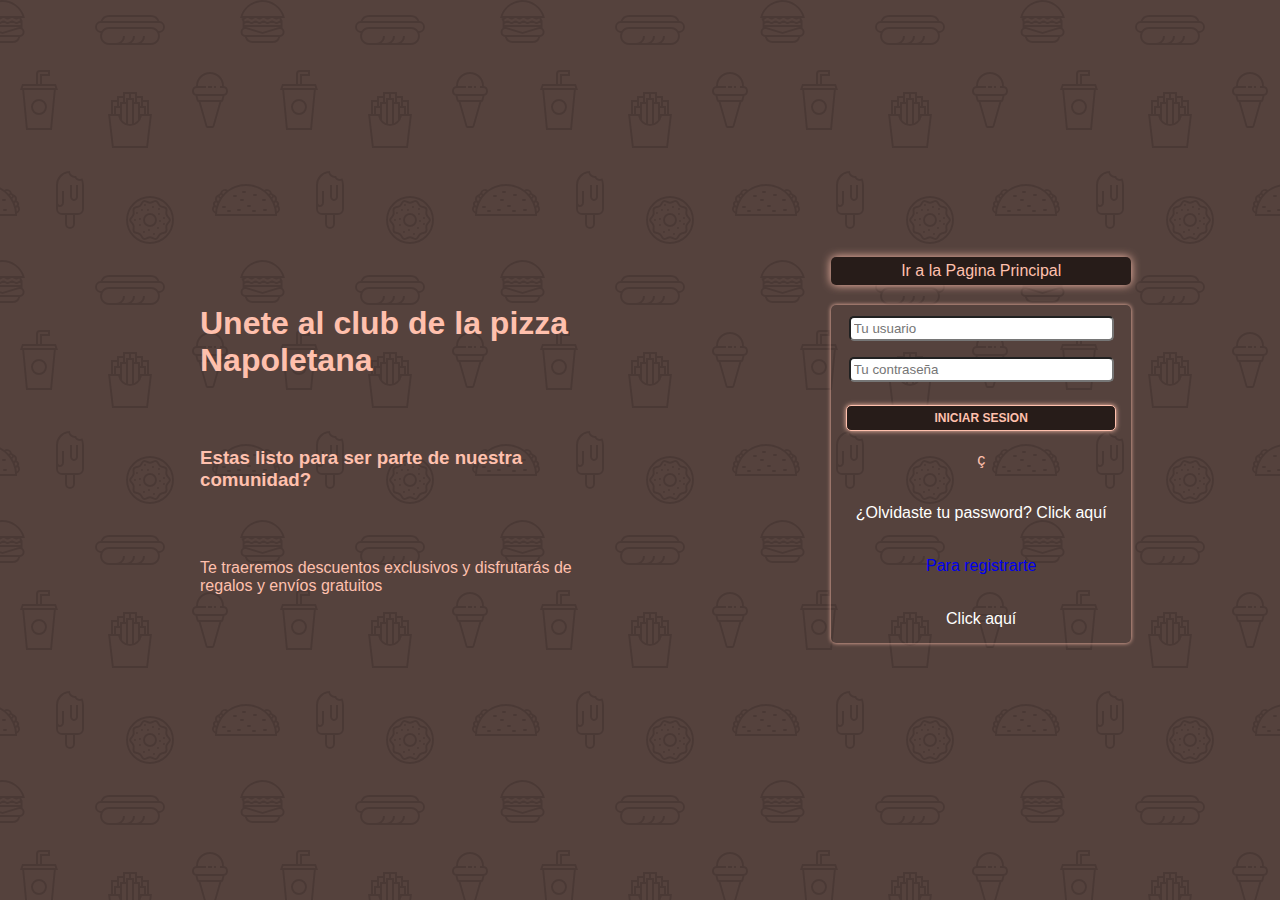
<file: iniciosesion.html>
<html lang="en"><head>
    <meta charset="UTF-8">
    <meta name="viewport" content="width=device-width, initial-scale=1.0">
    <link rel="stylesheet" href="iniciosesionstyles.css">
    <title>Login</title>
</head>
<body>
    <main>
        <div class="container">
            <div class="principaltexto">
                <h1>Unete al club de la pizza Napoletana</h1><br>
                <h3>Estas listo para ser parte de nuestra comunidad?</h3><br> <p>Te traeremos descuentos exclusivos y disfrutarás de regalos y envíos gratuitos</p>
            
            </div>
            <div class="calltoaction">
                <a href="./index.html" class="btn-offer" target="_blank"> 
                    <span>Ir a la Pagina Principal</span> 
                </a>

                <div class="formulario">
                    <form action="/submit">

                    <label for="Usuario"></label>
                    <input type="text" id="Usuario" placeholder="Tu usuario">

                    <label for="Contraseña"></label>
                    <input type="text" name="" id="Contraseña" placeholder="Tu contraseña">

                    </form>
                    <a href="./index.html" class="btn">
                        INICIAR SESION
                    </a>
                  ç
                    <p class="term">¿Olvidaste tu password? <span>Click aquí</span></p>
                   
                    <a href="./registro.html">Para registrarte</a><span class="term">Click aquí</span>
             </div>

             

            </div>

        </div>
    </main>
</file>
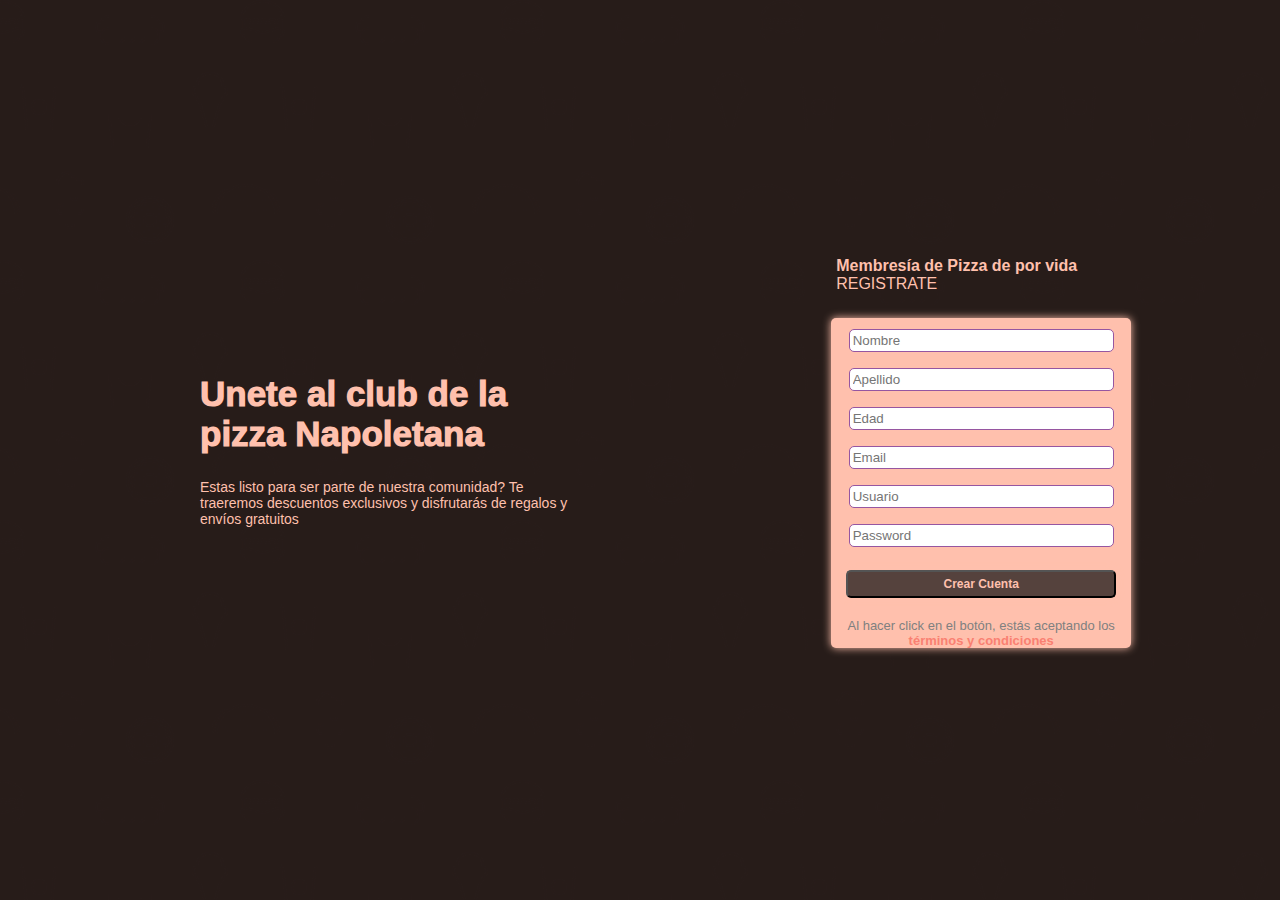
<file: registro.html>
<!DOCTYPE html>
<html lang="en">
<head>
    <meta charset="UTF-8">
    <meta name="viewport" content="width=device-width, initial-scale=1.0">
    <link rel="stylesheet" href="registrostyles.css">
    <title>Login</title>
</head>
<body>
    <main>
        <div class="container">
            <div class="principaltexto">
                <h1>Unete al club de la pizza Napoletana</h1>
                <h3>Estas listo para ser parte de nuestra comunidad? Te traeremos descuentos exclusivos y disfrutarás de regalos y envíos gratuitos</h3>
            
            </div>
            <div class="calltoaction">
                <a href="./" class="btn-offer" target="_blank"> 
                    <span>Membresía de Pizza de por vida</span><P>REGISTRATE</P>
                </a>

                <div class="formulario">
                    <form action="/submit">

                    <label for="Nombre"></label>
                    <input type="text" id="Nombre" placeholder="Nombre">

                    <label for="Apellido"></label>
                    <input type="text" name="" id="Apellido" placeholder="Apellido">

                    <label for="Edad"></label>
                    <input type="text" id="Edad" placeholder="Edad">

                    <label for="email"></label>
                    <input type="email" name="" id="email" placeholder="Email">

                    <label for="Usuario"></label>
                    <input type="text" id="Usuario" placeholder="Usuario">

                    <label for="Password"></label>
                    <input type="password" name="" id="password" placeholder="Password">


                    </form>
                    <button class="btn">
                        Crear Cuenta
                     </button>
                    <P class="term">Al hacer click en el botón, estás aceptando los <SPAN>términos y condiciones</SPAN></P>  
             </div>

             

            </div>

        </div>
    </main>
    
</body>
</html>
</file>
<file: iniciosesionstyles.css>
* {
    margin: 0;
    padding: 0; 
    box-sizing: border-box;
    font-family: "Poppins", sans-serif;
    text-decoration: none;
    list-style-type: none;
   }

:root {
 
    --background: #55423d;
   
    --secondary: #ffc0ad;
    --terciary: #9656a1;
    --btn-bg: #ffc0ad;
    --btn-txt: #271c19;
   
    --nav-bg: #fffffe;
     
  
  }

.container {
    background-image: url("data:image/svg+xml,%3Csvg xmlns='http://www.w3.org/2000/svg' width='260' height='260' viewBox='0 0 260 260'%3E%3Cg fill-rule='evenodd'%3E%3Cg fill='%23271c19' fill-opacity='0.23'%3E%3Cpath d='M24.37 16c.2.65.39 1.32.54 2H21.17l1.17 2.34.45.9-.24.11V28a5 5 0 0 1-2.23 8.94l-.02.06a8 8 0 0 1-7.75 6h-20a8 8 0 0 1-7.74-6l-.02-.06A5 5 0 0 1-17.45 28v-6.76l-.79-1.58-.44-.9.9-.44.63-.32H-20a23.01 23.01 0 0 1 44.37-2zm-36.82 2a1 1 0 0 0-.44.1l-3.1 1.56.89 1.79 1.31-.66a3 3 0 0 1 2.69 0l2.2 1.1a1 1 0 0 0 .9 0l2.21-1.1a3 3 0 0 1 2.69 0l2.2 1.1a1 1 0 0 0 .9 0l2.21-1.1a3 3 0 0 1 2.69 0l2.2 1.1a1 1 0 0 0 .86.02l2.88-1.27a3 3 0 0 1 2.43 0l2.88 1.27a1 1 0 0 0 .85-.02l3.1-1.55-.89-1.79-1.42.71a3 3 0 0 1-2.56.06l-2.77-1.23a1 1 0 0 0-.4-.09h-.01a1 1 0 0 0-.4.09l-2.78 1.23a3 3 0 0 1-2.56-.06l-2.3-1.15a1 1 0 0 0-.45-.11h-.01a1 1 0 0 0-.44.1L.9 19.22a3 3 0 0 1-2.69 0l-2.2-1.1a1 1 0 0 0-.45-.11h-.01a1 1 0 0 0-.44.1l-2.21 1.11a3 3 0 0 1-2.69 0l-2.2-1.1a1 1 0 0 0-.45-.11h-.01zm0-2h-4.9a21.01 21.01 0 0 1 39.61 0h-2.09l-.06-.13-.26.13h-32.31zm30.35 7.68l1.36-.68h1.3v2h-36v-1.15l.34-.17 1.36-.68h2.59l1.36.68a3 3 0 0 0 2.69 0l1.36-.68h2.59l1.36.68a3 3 0 0 0 2.69 0L2.26 23h2.59l1.36.68a3 3 0 0 0 2.56.06l1.67-.74h3.23l1.67.74a3 3 0 0 0 2.56-.06zM-13.82 27l16.37 4.91L18.93 27h-32.75zm-.63 2h.34l16.66 5 16.67-5h.33a3 3 0 1 1 0 6h-34a3 3 0 1 1 0-6zm1.35 8a6 6 0 0 0 5.65 4h20a6 6 0 0 0 5.66-4H-13.1z'/%3E%3Cpath id='path6_fill-copy' d='M284.37 16c.2.65.39 1.32.54 2H281.17l1.17 2.34.45.9-.24.11V28a5 5 0 0 1-2.23 8.94l-.02.06a8 8 0 0 1-7.75 6h-20a8 8 0 0 1-7.74-6l-.02-.06a5 5 0 0 1-2.24-8.94v-6.76l-.79-1.58-.44-.9.9-.44.63-.32H240a23.01 23.01 0 0 1 44.37-2zm-36.82 2a1 1 0 0 0-.44.1l-3.1 1.56.89 1.79 1.31-.66a3 3 0 0 1 2.69 0l2.2 1.1a1 1 0 0 0 .9 0l2.21-1.1a3 3 0 0 1 2.69 0l2.2 1.1a1 1 0 0 0 .9 0l2.21-1.1a3 3 0 0 1 2.69 0l2.2 1.1a1 1 0 0 0 .86.02l2.88-1.27a3 3 0 0 1 2.43 0l2.88 1.27a1 1 0 0 0 .85-.02l3.1-1.55-.89-1.79-1.42.71a3 3 0 0 1-2.56.06l-2.77-1.23a1 1 0 0 0-.4-.09h-.01a1 1 0 0 0-.4.09l-2.78 1.23a3 3 0 0 1-2.56-.06l-2.3-1.15a1 1 0 0 0-.45-.11h-.01a1 1 0 0 0-.44.1l-2.21 1.11a3 3 0 0 1-2.69 0l-2.2-1.1a1 1 0 0 0-.45-.11h-.01a1 1 0 0 0-.44.1l-2.21 1.11a3 3 0 0 1-2.69 0l-2.2-1.1a1 1 0 0 0-.45-.11h-.01zm0-2h-4.9a21.01 21.01 0 0 1 39.61 0h-2.09l-.06-.13-.26.13h-32.31zm30.35 7.68l1.36-.68h1.3v2h-36v-1.15l.34-.17 1.36-.68h2.59l1.36.68a3 3 0 0 0 2.69 0l1.36-.68h2.59l1.36.68a3 3 0 0 0 2.69 0l1.36-.68h2.59l1.36.68a3 3 0 0 0 2.56.06l1.67-.74h3.23l1.67.74a3 3 0 0 0 2.56-.06zM246.18 27l16.37 4.91L278.93 27h-32.75zm-.63 2h.34l16.66 5 16.67-5h.33a3 3 0 1 1 0 6h-34a3 3 0 1 1 0-6zm1.35 8a6 6 0 0 0 5.65 4h20a6 6 0 0 0 5.66-4H246.9z'/%3E%3Cpath d='M159.5 21.02A9 9 0 0 0 151 15h-42a9 9 0 0 0-8.5 6.02 6 6 0 0 0 .02 11.96A8.99 8.99 0 0 0 109 45h42a9 9 0 0 0 8.48-12.02 6 6 0 0 0 .02-11.96zM151 17h-42a7 7 0 0 0-6.33 4h54.66a7 7 0 0 0-6.33-4zm-9.34 26a8.98 8.98 0 0 0 3.34-7h-2a7 7 0 0 1-7 7h-4.34a8.98 8.98 0 0 0 3.34-7h-2a7 7 0 0 1-7 7h-4.34a8.98 8.98 0 0 0 3.34-7h-2a7 7 0 0 1-7 7h-7a7 7 0 1 1 0-14h42a7 7 0 1 1 0 14h-9.34zM109 27a9 9 0 0 0-7.48 4H101a4 4 0 1 1 0-8h58a4 4 0 0 1 0 8h-.52a9 9 0 0 0-7.48-4h-42z'/%3E%3Cpath d='M39 115a8 8 0 1 0 0-16 8 8 0 0 0 0 16zm6-8a6 6 0 1 1-12 0 6 6 0 0 1 12 0zm-3-29v-2h8v-6H40a4 4 0 0 0-4 4v10H22l-1.33 4-.67 2h2.19L26 130h26l3.81-40H58l-.67-2L56 84H42v-6zm-4-4v10h2V74h8v-2h-8a2 2 0 0 0-2 2zm2 12h14.56l.67 2H22.77l.67-2H40zm13.8 4H24.2l3.62 38h22.36l3.62-38z'/%3E%3Cpath d='M129 92h-6v4h-6v4h-6v14h-3l.24 2 3.76 32h36l3.76-32 .24-2h-3v-14h-6v-4h-6v-4h-8zm18 22v-12h-4v4h3v8h1zm-3 0v-6h-4v6h4zm-6 6v-16h-4v19.17c1.6-.7 2.97-1.8 4-3.17zm-6 3.8V100h-4v23.8a10.04 10.04 0 0 0 4 0zm-6-.63V104h-4v16a10.04 10.04 0 0 0 4 3.17zm-6-9.17v-6h-4v6h4zm-6 0v-8h3v-4h-4v12h1zm27-12v-4h-4v4h3v4h1v-4zm-6 0v-8h-4v4h3v4h1zm-6-4v-4h-4v8h1v-4h3zm-6 4v-4h-4v8h1v-4h3zm7 24a12 12 0 0 0 11.83-10h7.92l-3.53 30h-32.44l-3.53-30h7.92A12 12 0 0 0 130 126z'/%3E%3Cpath d='M212 86v2h-4v-2h4zm4 0h-2v2h2v-2zm-20 0v.1a5 5 0 0 0-.56 9.65l.06.25 1.12 4.48a2 2 0 0 0 1.94 1.52h.01l7.02 24.55a2 2 0 0 0 1.92 1.45h4.98a2 2 0 0 0 1.92-1.45l7.02-24.55a2 2 0 0 0 1.95-1.52L224.5 96l.06-.25a5 5 0 0 0-.56-9.65V86a14 14 0 0 0-28 0zm4 0h6v2h-9a3 3 0 1 0 0 6H223a3 3 0 1 0 0-6H220v-2h2a12 12 0 1 0-24 0h2zm-1.44 14l-1-4h24.88l-1 4h-22.88zm8.95 26l-6.86-24h18.7l-6.86 24h-4.98zM150 242a22 22 0 1 0 0-44 22 22 0 0 0 0 44zm24-22a24 24 0 1 1-48 0 24 24 0 0 1 48 0zm-28.38 17.73l2.04-.87a6 6 0 0 1 4.68 0l2.04.87a2 2 0 0 0 2.5-.82l1.14-1.9a6 6 0 0 1 3.79-2.75l2.15-.5a2 2 0 0 0 1.54-2.12l-.19-2.2a6 6 0 0 1 1.45-4.46l1.45-1.67a2 2 0 0 0 0-2.62l-1.45-1.67a6 6 0 0 1-1.45-4.46l.2-2.2a2 2 0 0 0-1.55-2.13l-2.15-.5a6 6 0 0 1-3.8-2.75l-1.13-1.9a2 2 0 0 0-2.5-.8l-2.04.86a6 6 0 0 1-4.68 0l-2.04-.87a2 2 0 0 0-2.5.82l-1.14 1.9a6 6 0 0 1-3.79 2.75l-2.15.5a2 2 0 0 0-1.54 2.12l.19 2.2a6 6 0 0 1-1.45 4.46l-1.45 1.67a2 2 0 0 0 0 2.62l1.45 1.67a6 6 0 0 1 1.45 4.46l-.2 2.2a2 2 0 0 0 1.55 2.13l2.15.5a6 6 0 0 1 3.8 2.75l1.13 1.9a2 2 0 0 0 2.5.8zm2.82.97a4 4 0 0 1 3.12 0l2.04.87a4 4 0 0 0 4.99-1.62l1.14-1.9a4 4 0 0 1 2.53-1.84l2.15-.5a4 4 0 0 0 3.09-4.24l-.2-2.2a4 4 0 0 1 .97-2.98l1.45-1.67a4 4 0 0 0 0-5.24l-1.45-1.67a4 4 0 0 1-.97-2.97l.2-2.2a4 4 0 0 0-3.09-4.25l-2.15-.5a4 4 0 0 1-2.53-1.84l-1.14-1.9a4 4 0 0 0-5-1.62l-2.03.87a4 4 0 0 1-3.12 0l-2.04-.87a4 4 0 0 0-4.99 1.62l-1.14 1.9a4 4 0 0 1-2.53 1.84l-2.15.5a4 4 0 0 0-3.09 4.24l.2 2.2a4 4 0 0 1-.97 2.98l-1.45 1.67a4 4 0 0 0 0 5.24l1.45 1.67a4 4 0 0 1 .97 2.97l-.2 2.2a4 4 0 0 0 3.09 4.25l2.15.5a4 4 0 0 1 2.53 1.84l1.14 1.9a4 4 0 0 0 5 1.62l2.03-.87zM152 207a1 1 0 1 1 2 0 1 1 0 0 1-2 0zm6 2a1 1 0 1 1 2 0 1 1 0 0 1-2 0zm-11 1a1 1 0 1 1 2 0 1 1 0 0 1-2 0zm-6 0a1 1 0 1 1 2 0 1 1 0 0 1-2 0zm3-5a1 1 0 1 1 2 0 1 1 0 0 1-2 0zm-8 8a1 1 0 1 1 2 0 1 1 0 0 1-2 0zm3 6a1 1 0 1 1 2 0 1 1 0 0 1-2 0zm0 6a1 1 0 1 1 2 0 1 1 0 0 1-2 0zm4 7a1 1 0 1 1 2 0 1 1 0 0 1-2 0zm5-2a1 1 0 1 1 2 0 1 1 0 0 1-2 0zm5 4a1 1 0 1 1 2 0 1 1 0 0 1-2 0zm4-6a1 1 0 1 1 2 0 1 1 0 0 1-2 0zm6-4a1 1 0 1 1 2 0 1 1 0 0 1-2 0zm-4-3a1 1 0 1 1 2 0 1 1 0 0 1-2 0zm4-3a1 1 0 1 1 2 0 1 1 0 0 1-2 0zm-5-4a1 1 0 1 1 2 0 1 1 0 0 1-2 0zm-24 6a1 1 0 1 1 2 0 1 1 0 0 1-2 0zm16 5a5 5 0 1 0 0-10 5 5 0 0 0 0 10zm7-5a7 7 0 1 1-14 0 7 7 0 0 1 14 0zm86-29a1 1 0 0 0 0 2h2a1 1 0 0 0 0-2h-2zm19 9a1 1 0 0 1 1-1h2a1 1 0 0 1 0 2h-2a1 1 0 0 1-1-1zm-14 5a1 1 0 0 0 0 2h2a1 1 0 0 0 0-2h-2zm-25 1a1 1 0 0 0 0 2h2a1 1 0 0 0 0-2h-2zm5 4a1 1 0 0 0 0 2h2a1 1 0 0 0 0-2h-2zm9 0a1 1 0 0 1 1-1h2a1 1 0 0 1 0 2h-2a1 1 0 0 1-1-1zm15 1a1 1 0 0 1 1-1h2a1 1 0 0 1 0 2h-2a1 1 0 0 1-1-1zm12-2a1 1 0 0 0 0 2h2a1 1 0 0 0 0-2h-2zm-11-14a1 1 0 0 1 1-1h2a1 1 0 0 1 0 2h-2a1 1 0 0 1-1-1zm-19 0a1 1 0 0 0 0 2h2a1 1 0 0 0 0-2h-2zm6 5a1 1 0 0 1 1-1h2a1 1 0 0 1 0 2h-2a1 1 0 0 1-1-1zm-25 15c0-.47.01-.94.03-1.4a5 5 0 0 1-1.7-8 3.99 3.99 0 0 1 1.88-5.18 5 5 0 0 1 3.4-6.22 3 3 0 0 1 1.46-1.05 5 5 0 0 1 7.76-3.27A30.86 30.86 0 0 1 246 184c6.79 0 13.06 2.18 18.17 5.88a5 5 0 0 1 7.76 3.27 3 3 0 0 1 1.47 1.05 5 5 0 0 1 3.4 6.22 4 4 0 0 1 1.87 5.18 4.98 4.98 0 0 1-1.7 8c.02.46.03.93.03 1.4v1h-62v-1zm.83-7.17a30.9 30.9 0 0 0-.62 3.57 3 3 0 0 1-.61-4.2c.37.28.78.49 1.23.63zm1.49-4.61c-.36.87-.68 1.76-.96 2.68a2 2 0 0 1-.21-3.71c.33.4.73.75 1.17 1.03zm2.32-4.54c-.54.86-1.03 1.76-1.49 2.68a3 3 0 0 1-.07-4.67 3 3 0 0 0 1.56 1.99zm1.14-1.7c.35-.5.72-.98 1.1-1.46a1 1 0 1 0-1.1 1.45zm5.34-5.77c-1.03.86-2 1.79-2.9 2.77a3 3 0 0 0-1.11-.77 3 3 0 0 1 4-2zm42.66 2.77c-.9-.98-1.87-1.9-2.9-2.77a3 3 0 0 1 4.01 2 3 3 0 0 0-1.1.77zm1.34 1.54c.38.48.75.96 1.1 1.45a1 1 0 1 0-1.1-1.45zm3.73 5.84c-.46-.92-.95-1.82-1.5-2.68a3 3 0 0 0 1.57-1.99 3 3 0 0 1-.07 4.67zm1.8 4.53c-.29-.9-.6-1.8-.97-2.67.44-.28.84-.63 1.17-1.03a2 2 0 0 1-.2 3.7zm1.14 5.51c-.14-1.21-.35-2.4-.62-3.57.45-.14.86-.35 1.23-.63a2.99 2.99 0 0 1-.6 4.2zM275 214a29 29 0 0 0-57.97 0h57.96zM72.33 198.12c-.21-.32-.34-.7-.34-1.12v-12h-2v12a4.01 4.01 0 0 0 7.09 2.54c.57-.69.91-1.57.91-2.54v-12h-2v12a1.99 1.99 0 0 1-2 2 2 2 0 0 1-1.66-.88zM75 176c.38 0 .74-.04 1.1-.12a4 4 0 0 0 6.19 2.4A13.94 13.94 0 0 1 84 185v24a6 6 0 0 1-6 6h-3v9a5 5 0 1 1-10 0v-9h-3a6 6 0 0 1-6-6v-24a14 14 0 0 1 14-14 5 5 0 0 0 5 5zm-17 15v12a1.99 1.99 0 0 0 1.22 1.84 2 2 0 0 0 2.44-.72c.21-.32.34-.7.34-1.12v-12h2v12a3.98 3.98 0 0 1-5.35 3.77 3.98 3.98 0 0 1-.65-.3V209a4 4 0 0 0 4 4h16a4 4 0 0 0 4-4v-24c.01-1.53-.23-2.88-.72-4.17-.43.1-.87.16-1.28.17a6 6 0 0 1-5.2-3 7 7 0 0 1-6.47-4.88A12 12 0 0 0 58 185v6zm9 24v9a3 3 0 1 0 6 0v-9h-6z'/%3E%3Cpath d='M-17 191a1 1 0 0 0 0 2h2a1 1 0 0 0 0-2h-2zm19 9a1 1 0 0 1 1-1h2a1 1 0 0 1 0 2H3a1 1 0 0 1-1-1zm-14 5a1 1 0 0 0 0 2h2a1 1 0 0 0 0-2h-2zm-25 1a1 1 0 0 0 0 2h2a1 1 0 0 0 0-2h-2zm5 4a1 1 0 0 0 0 2h2a1 1 0 0 0 0-2h-2zm9 0a1 1 0 0 1 1-1h2a1 1 0 0 1 0 2h-2a1 1 0 0 1-1-1zm15 1a1 1 0 0 1 1-1h2a1 1 0 0 1 0 2h-2a1 1 0 0 1-1-1zm12-2a1 1 0 0 0 0 2h2a1 1 0 0 0 0-2H4zm-11-14a1 1 0 0 1 1-1h2a1 1 0 0 1 0 2h-2a1 1 0 0 1-1-1zm-19 0a1 1 0 0 0 0 2h2a1 1 0 0 0 0-2h-2zm6 5a1 1 0 0 1 1-1h2a1 1 0 0 1 0 2h-2a1 1 0 0 1-1-1zm-25 15c0-.47.01-.94.03-1.4a5 5 0 0 1-1.7-8 3.99 3.99 0 0 1 1.88-5.18 5 5 0 0 1 3.4-6.22 3 3 0 0 1 1.46-1.05 5 5 0 0 1 7.76-3.27A30.86 30.86 0 0 1-14 184c6.79 0 13.06 2.18 18.17 5.88a5 5 0 0 1 7.76 3.27 3 3 0 0 1 1.47 1.05 5 5 0 0 1 3.4 6.22 4 4 0 0 1 1.87 5.18 4.98 4.98 0 0 1-1.7 8c.02.46.03.93.03 1.4v1h-62v-1zm.83-7.17a30.9 30.9 0 0 0-.62 3.57 3 3 0 0 1-.61-4.2c.37.28.78.49 1.23.63zm1.49-4.61c-.36.87-.68 1.76-.96 2.68a2 2 0 0 1-.21-3.71c.33.4.73.75 1.17 1.03zm2.32-4.54c-.54.86-1.03 1.76-1.49 2.68a3 3 0 0 1-.07-4.67 3 3 0 0 0 1.56 1.99zm1.14-1.7c.35-.5.72-.98 1.1-1.46a1 1 0 1 0-1.1 1.45zm5.34-5.77c-1.03.86-2 1.79-2.9 2.77a3 3 0 0 0-1.11-.77 3 3 0 0 1 4-2zm42.66 2.77c-.9-.98-1.87-1.9-2.9-2.77a3 3 0 0 1 4.01 2 3 3 0 0 0-1.1.77zm1.34 1.54c.38.48.75.96 1.1 1.45a1 1 0 1 0-1.1-1.45zm3.73 5.84c-.46-.92-.95-1.82-1.5-2.68a3 3 0 0 0 1.57-1.99 3 3 0 0 1-.07 4.67zm1.8 4.53c-.29-.9-.6-1.8-.97-2.67.44-.28.84-.63 1.17-1.03a2 2 0 0 1-.2 3.7zm1.14 5.51c-.14-1.21-.35-2.4-.62-3.57.45-.14.86-.35 1.23-.63a2.99 2.99 0 0 1-.6 4.2zM15 214a29 29 0 0 0-57.97 0h57.96z'/%3E%3C/g%3E%3C/g%3E%3C/svg%3E");
   background-color: var(--background);
  
        color: var(--btn-bg);
        display: flex ;
        justify-content: center;
        align-items: center;
        width: 100%;
        height: 100vh;
        gap: 100px;
}

.calltoaction {
display: flex;
justify-content: center;
align-items: center;




    flex-direction: column;

    margin-right: 100px;
    width: 450px;
    height: 350px;
    gap: 20px;
    padding: 5px 25px;
    border-radius: 5px;
}
.formulario {
    box-shadow: 0px 0px 4px var(--btn-bg);
    display: flex
;
    flex-direction: column;
    align-items: center;
    justify-content: center;
    width: 300px;
    background: var();
    border-radius: 5px;
    gap: 20px;
}

.btn-offer {
    display: flex;
    align-items: center;
    justify-content: center;
    box-shadow: 0px 0px 10px var(--btn-bg);
    width: 300px;
    cursor: pointer;
    color: var(--btn-bg);
    /* border: 2px solid var(--btn-bg); */
    
    padding: 5px;
    border-radius: 5px;
    background: var(--btn-txt);
}

.formulario form, .formulario input {
    display: flex
;
    flex-direction: column;
    justify-content: center;
    align-items: center;
    width: 95%;
    gap: 8px;
    border-radius: 5px;
    padding: 3px;
}
.btn {
    display: flex;
    align-items: center;
    justify-content: center;
    width: 90%;
    color: var(--btn-bg);
    font-size: 12px;
    font-weight: 700;
    cursor: pointer;
    padding: 5px 15px;
    background: var(--btn-txt);
    border: 1px solid var(--btn-bg);
    box-shadow: 0px 0px 5px var(--btn-bg);
    border-radius: 5px;
}

.btn:hover {
    width: 90%;
    color: var(--btn-bg);
    font-size: 12px;
    font-weight: 700;
    cursor: pointer;
    padding: 5px 15px;
    background: var(--btn-txt);
    border: 1px solid var(--btn-bg);
    box-shadow: 0px 0px 25px var(--btn-bg);
    border-radius: 5px;
}
   
   .principaltexto {
    display: flex
;
    flex-direction: column;
    justify-content: center;
    align-items: center;
    width: 50%;
    margin-left: 100px;
    gap: 25px;
    padding: 150px 100px;
}
.term {
    color: var(--nav-bg);
    padding: 15px;
}
@media (max-width: 992px) {

    .container {
      flex-direction: column;
    }
      .principaltexto {
        display: none;
      }
      .calltoaction {
        margin: 50px;

      }
    }
</file>
<file: registrostyles.css>
:root {
 
  --background: #55423d;
 
  --secondary: #ffc0ad;
  --terciary: #9656a1;
  --btn-bg: #ffc0ad;
  --btn-txt: #271c19;
 
  --nav-bg: #fffffe;
   

}


  
  * {
    margin: 0;
    padding: 0;
    box-sizing: border-box;
    font-family: "Poppins", sans-serif;
    text-decoration: none;
    list-style-type: none;
  }

  .container {
   background-image: url("data:image/svg+xml,%3Csvg xmlns='http://www.w3.org/2000/svg' width='260' height='260' viewBox='0 0 260 260'%3E%3Cg fill-rule='evenodd'%3E%3Cg fill='%23271c19' fill-opacity='0.23'%3E%3Cpath d='M24.37 16c.2.65.39 1.32.54 2H21.17l1.17 2.34.45.9-.24.11V28a5 5 0 0 1-2.23 8.94l-.02.06a8 8 0 0 1-7.75 6h-20a8 8 0 0 1-7.74-6l-.02-.06A5 5 0 0 1-17.45 28v-6.76l-.79-1.58-.44-.9.9-.44.63-.32H-20a23.01 23.01 0 0 1 44.37-2zm-36.82 2a1 1 0 0 0-.44.1l-3.1 1.56.89 1.79 1.31-.66a3 3 0 0 1 2.69 0l2.2 1.1a1 1 0 0 0 .9 0l2.21-1.1a3 3 0 0 1 2.69 0l2.2 1.1a1 1 0 0 0 .9 0l2.21-1.1a3 3 0 0 1 2.69 0l2.2 1.1a1 1 0 0 0 .86.02l2.88-1.27a3 3 0 0 1 2.43 0l2.88 1.27a1 1 0 0 0 .85-.02l3.1-1.55-.89-1.79-1.42.71a3 3 0 0 1-2.56.06l-2.77-1.23a1 1 0 0 0-.4-.09h-.01a1 1 0 0 0-.4.09l-2.78 1.23a3 3 0 0 1-2.56-.06l-2.3-1.15a1 1 0 0 0-.45-.11h-.01a1 1 0 0 0-.44.1L.9 19.22a3 3 0 0 1-2.69 0l-2.2-1.1a1 1 0 0 0-.45-.11h-.01a1 1 0 0 0-.44.1l-2.21 1.11a3 3 0 0 1-2.69 0l-2.2-1.1a1 1 0 0 0-.45-.11h-.01zm0-2h-4.9a21.01 21.01 0 0 1 39.61 0h-2.09l-.06-.13-.26.13h-32.31zm30.35 7.68l1.36-.68h1.3v2h-36v-1.15l.34-.17 1.36-.68h2.59l1.36.68a3 3 0 0 0 2.69 0l1.36-.68h2.59l1.36.68a3 3 0 0 0 2.69 0L2.26 23h2.59l1.36.68a3 3 0 0 0 2.56.06l1.67-.74h3.23l1.67.74a3 3 0 0 0 2.56-.06zM-13.82 27l16.37 4.91L18.93 27h-32.75zm-.63 2h.34l16.66 5 16.67-5h.33a3 3 0 1 1 0 6h-34a3 3 0 1 1 0-6zm1.35 8a6 6 0 0 0 5.65 4h20a6 6 0 0 0 5.66-4H-13.1z'/%3E%3Cpath id='path6_fill-copy' d='M284.37 16c.2.65.39 1.32.54 2H281.17l1.17 2.34.45.9-.24.11V28a5 5 0 0 1-2.23 8.94l-.02.06a8 8 0 0 1-7.75 6h-20a8 8 0 0 1-7.74-6l-.02-.06a5 5 0 0 1-2.24-8.94v-6.76l-.79-1.58-.44-.9.9-.44.63-.32H240a23.01 23.01 0 0 1 44.37-2zm-36.82 2a1 1 0 0 0-.44.1l-3.1 1.56.89 1.79 1.31-.66a3 3 0 0 1 2.69 0l2.2 1.1a1 1 0 0 0 .9 0l2.21-1.1a3 3 0 0 1 2.69 0l2.2 1.1a1 1 0 0 0 .9 0l2.21-1.1a3 3 0 0 1 2.69 0l2.2 1.1a1 1 0 0 0 .86.02l2.88-1.27a3 3 0 0 1 2.43 0l2.88 1.27a1 1 0 0 0 .85-.02l3.1-1.55-.89-1.79-1.42.71a3 3 0 0 1-2.56.06l-2.77-1.23a1 1 0 0 0-.4-.09h-.01a1 1 0 0 0-.4.09l-2.78 1.23a3 3 0 0 1-2.56-.06l-2.3-1.15a1 1 0 0 0-.45-.11h-.01a1 1 0 0 0-.44.1l-2.21 1.11a3 3 0 0 1-2.69 0l-2.2-1.1a1 1 0 0 0-.45-.11h-.01a1 1 0 0 0-.44.1l-2.21 1.11a3 3 0 0 1-2.69 0l-2.2-1.1a1 1 0 0 0-.45-.11h-.01zm0-2h-4.9a21.01 21.01 0 0 1 39.61 0h-2.09l-.06-.13-.26.13h-32.31zm30.35 7.68l1.36-.68h1.3v2h-36v-1.15l.34-.17 1.36-.68h2.59l1.36.68a3 3 0 0 0 2.69 0l1.36-.68h2.59l1.36.68a3 3 0 0 0 2.69 0l1.36-.68h2.59l1.36.68a3 3 0 0 0 2.56.06l1.67-.74h3.23l1.67.74a3 3 0 0 0 2.56-.06zM246.18 27l16.37 4.91L278.93 27h-32.75zm-.63 2h.34l16.66 5 16.67-5h.33a3 3 0 1 1 0 6h-34a3 3 0 1 1 0-6zm1.35 8a6 6 0 0 0 5.65 4h20a6 6 0 0 0 5.66-4H246.9z'/%3E%3Cpath d='M159.5 21.02A9 9 0 0 0 151 15h-42a9 9 0 0 0-8.5 6.02 6 6 0 0 0 .02 11.96A8.99 8.99 0 0 0 109 45h42a9 9 0 0 0 8.48-12.02 6 6 0 0 0 .02-11.96zM151 17h-42a7 7 0 0 0-6.33 4h54.66a7 7 0 0 0-6.33-4zm-9.34 26a8.98 8.98 0 0 0 3.34-7h-2a7 7 0 0 1-7 7h-4.34a8.98 8.98 0 0 0 3.34-7h-2a7 7 0 0 1-7 7h-4.34a8.98 8.98 0 0 0 3.34-7h-2a7 7 0 0 1-7 7h-7a7 7 0 1 1 0-14h42a7 7 0 1 1 0 14h-9.34zM109 27a9 9 0 0 0-7.48 4H101a4 4 0 1 1 0-8h58a4 4 0 0 1 0 8h-.52a9 9 0 0 0-7.48-4h-42z'/%3E%3Cpath d='M39 115a8 8 0 1 0 0-16 8 8 0 0 0 0 16zm6-8a6 6 0 1 1-12 0 6 6 0 0 1 12 0zm-3-29v-2h8v-6H40a4 4 0 0 0-4 4v10H22l-1.33 4-.67 2h2.19L26 130h26l3.81-40H58l-.67-2L56 84H42v-6zm-4-4v10h2V74h8v-2h-8a2 2 0 0 0-2 2zm2 12h14.56l.67 2H22.77l.67-2H40zm13.8 4H24.2l3.62 38h22.36l3.62-38z'/%3E%3Cpath d='M129 92h-6v4h-6v4h-6v14h-3l.24 2 3.76 32h36l3.76-32 .24-2h-3v-14h-6v-4h-6v-4h-8zm18 22v-12h-4v4h3v8h1zm-3 0v-6h-4v6h4zm-6 6v-16h-4v19.17c1.6-.7 2.97-1.8 4-3.17zm-6 3.8V100h-4v23.8a10.04 10.04 0 0 0 4 0zm-6-.63V104h-4v16a10.04 10.04 0 0 0 4 3.17zm-6-9.17v-6h-4v6h4zm-6 0v-8h3v-4h-4v12h1zm27-12v-4h-4v4h3v4h1v-4zm-6 0v-8h-4v4h3v4h1zm-6-4v-4h-4v8h1v-4h3zm-6 4v-4h-4v8h1v-4h3zm7 24a12 12 0 0 0 11.83-10h7.92l-3.53 30h-32.44l-3.53-30h7.92A12 12 0 0 0 130 126z'/%3E%3Cpath d='M212 86v2h-4v-2h4zm4 0h-2v2h2v-2zm-20 0v.1a5 5 0 0 0-.56 9.65l.06.25 1.12 4.48a2 2 0 0 0 1.94 1.52h.01l7.02 24.55a2 2 0 0 0 1.92 1.45h4.98a2 2 0 0 0 1.92-1.45l7.02-24.55a2 2 0 0 0 1.95-1.52L224.5 96l.06-.25a5 5 0 0 0-.56-9.65V86a14 14 0 0 0-28 0zm4 0h6v2h-9a3 3 0 1 0 0 6H223a3 3 0 1 0 0-6H220v-2h2a12 12 0 1 0-24 0h2zm-1.44 14l-1-4h24.88l-1 4h-22.88zm8.95 26l-6.86-24h18.7l-6.86 24h-4.98zM150 242a22 22 0 1 0 0-44 22 22 0 0 0 0 44zm24-22a24 24 0 1 1-48 0 24 24 0 0 1 48 0zm-28.38 17.73l2.04-.87a6 6 0 0 1 4.68 0l2.04.87a2 2 0 0 0 2.5-.82l1.14-1.9a6 6 0 0 1 3.79-2.75l2.15-.5a2 2 0 0 0 1.54-2.12l-.19-2.2a6 6 0 0 1 1.45-4.46l1.45-1.67a2 2 0 0 0 0-2.62l-1.45-1.67a6 6 0 0 1-1.45-4.46l.2-2.2a2 2 0 0 0-1.55-2.13l-2.15-.5a6 6 0 0 1-3.8-2.75l-1.13-1.9a2 2 0 0 0-2.5-.8l-2.04.86a6 6 0 0 1-4.68 0l-2.04-.87a2 2 0 0 0-2.5.82l-1.14 1.9a6 6 0 0 1-3.79 2.75l-2.15.5a2 2 0 0 0-1.54 2.12l.19 2.2a6 6 0 0 1-1.45 4.46l-1.45 1.67a2 2 0 0 0 0 2.62l1.45 1.67a6 6 0 0 1 1.45 4.46l-.2 2.2a2 2 0 0 0 1.55 2.13l2.15.5a6 6 0 0 1 3.8 2.75l1.13 1.9a2 2 0 0 0 2.5.8zm2.82.97a4 4 0 0 1 3.12 0l2.04.87a4 4 0 0 0 4.99-1.62l1.14-1.9a4 4 0 0 1 2.53-1.84l2.15-.5a4 4 0 0 0 3.09-4.24l-.2-2.2a4 4 0 0 1 .97-2.98l1.45-1.67a4 4 0 0 0 0-5.24l-1.45-1.67a4 4 0 0 1-.97-2.97l.2-2.2a4 4 0 0 0-3.09-4.25l-2.15-.5a4 4 0 0 1-2.53-1.84l-1.14-1.9a4 4 0 0 0-5-1.62l-2.03.87a4 4 0 0 1-3.12 0l-2.04-.87a4 4 0 0 0-4.99 1.62l-1.14 1.9a4 4 0 0 1-2.53 1.84l-2.15.5a4 4 0 0 0-3.09 4.24l.2 2.2a4 4 0 0 1-.97 2.98l-1.45 1.67a4 4 0 0 0 0 5.24l1.45 1.67a4 4 0 0 1 .97 2.97l-.2 2.2a4 4 0 0 0 3.09 4.25l2.15.5a4 4 0 0 1 2.53 1.84l1.14 1.9a4 4 0 0 0 5 1.62l2.03-.87zM152 207a1 1 0 1 1 2 0 1 1 0 0 1-2 0zm6 2a1 1 0 1 1 2 0 1 1 0 0 1-2 0zm-11 1a1 1 0 1 1 2 0 1 1 0 0 1-2 0zm-6 0a1 1 0 1 1 2 0 1 1 0 0 1-2 0zm3-5a1 1 0 1 1 2 0 1 1 0 0 1-2 0zm-8 8a1 1 0 1 1 2 0 1 1 0 0 1-2 0zm3 6a1 1 0 1 1 2 0 1 1 0 0 1-2 0zm0 6a1 1 0 1 1 2 0 1 1 0 0 1-2 0zm4 7a1 1 0 1 1 2 0 1 1 0 0 1-2 0zm5-2a1 1 0 1 1 2 0 1 1 0 0 1-2 0zm5 4a1 1 0 1 1 2 0 1 1 0 0 1-2 0zm4-6a1 1 0 1 1 2 0 1 1 0 0 1-2 0zm6-4a1 1 0 1 1 2 0 1 1 0 0 1-2 0zm-4-3a1 1 0 1 1 2 0 1 1 0 0 1-2 0zm4-3a1 1 0 1 1 2 0 1 1 0 0 1-2 0zm-5-4a1 1 0 1 1 2 0 1 1 0 0 1-2 0zm-24 6a1 1 0 1 1 2 0 1 1 0 0 1-2 0zm16 5a5 5 0 1 0 0-10 5 5 0 0 0 0 10zm7-5a7 7 0 1 1-14 0 7 7 0 0 1 14 0zm86-29a1 1 0 0 0 0 2h2a1 1 0 0 0 0-2h-2zm19 9a1 1 0 0 1 1-1h2a1 1 0 0 1 0 2h-2a1 1 0 0 1-1-1zm-14 5a1 1 0 0 0 0 2h2a1 1 0 0 0 0-2h-2zm-25 1a1 1 0 0 0 0 2h2a1 1 0 0 0 0-2h-2zm5 4a1 1 0 0 0 0 2h2a1 1 0 0 0 0-2h-2zm9 0a1 1 0 0 1 1-1h2a1 1 0 0 1 0 2h-2a1 1 0 0 1-1-1zm15 1a1 1 0 0 1 1-1h2a1 1 0 0 1 0 2h-2a1 1 0 0 1-1-1zm12-2a1 1 0 0 0 0 2h2a1 1 0 0 0 0-2h-2zm-11-14a1 1 0 0 1 1-1h2a1 1 0 0 1 0 2h-2a1 1 0 0 1-1-1zm-19 0a1 1 0 0 0 0 2h2a1 1 0 0 0 0-2h-2zm6 5a1 1 0 0 1 1-1h2a1 1 0 0 1 0 2h-2a1 1 0 0 1-1-1zm-25 15c0-.47.01-.94.03-1.4a5 5 0 0 1-1.7-8 3.99 3.99 0 0 1 1.88-5.18 5 5 0 0 1 3.4-6.22 3 3 0 0 1 1.46-1.05 5 5 0 0 1 7.76-3.27A30.86 30.86 0 0 1 246 184c6.79 0 13.06 2.18 18.17 5.88a5 5 0 0 1 7.76 3.27 3 3 0 0 1 1.47 1.05 5 5 0 0 1 3.4 6.22 4 4 0 0 1 1.87 5.18 4.98 4.98 0 0 1-1.7 8c.02.46.03.93.03 1.4v1h-62v-1zm.83-7.17a30.9 30.9 0 0 0-.62 3.57 3 3 0 0 1-.61-4.2c.37.28.78.49 1.23.63zm1.49-4.61c-.36.87-.68 1.76-.96 2.68a2 2 0 0 1-.21-3.71c.33.4.73.75 1.17 1.03zm2.32-4.54c-.54.86-1.03 1.76-1.49 2.68a3 3 0 0 1-.07-4.67 3 3 0 0 0 1.56 1.99zm1.14-1.7c.35-.5.72-.98 1.1-1.46a1 1 0 1 0-1.1 1.45zm5.34-5.77c-1.03.86-2 1.79-2.9 2.77a3 3 0 0 0-1.11-.77 3 3 0 0 1 4-2zm42.66 2.77c-.9-.98-1.87-1.9-2.9-2.77a3 3 0 0 1 4.01 2 3 3 0 0 0-1.1.77zm1.34 1.54c.38.48.75.96 1.1 1.45a1 1 0 1 0-1.1-1.45zm3.73 5.84c-.46-.92-.95-1.82-1.5-2.68a3 3 0 0 0 1.57-1.99 3 3 0 0 1-.07 4.67zm1.8 4.53c-.29-.9-.6-1.8-.97-2.67.44-.28.84-.63 1.17-1.03a2 2 0 0 1-.2 3.7zm1.14 5.51c-.14-1.21-.35-2.4-.62-3.57.45-.14.86-.35 1.23-.63a2.99 2.99 0 0 1-.6 4.2zM275 214a29 29 0 0 0-57.97 0h57.96zM72.33 198.12c-.21-.32-.34-.7-.34-1.12v-12h-2v12a4.01 4.01 0 0 0 7.09 2.54c.57-.69.91-1.57.91-2.54v-12h-2v12a1.99 1.99 0 0 1-2 2 2 2 0 0 1-1.66-.88zM75 176c.38 0 .74-.04 1.1-.12a4 4 0 0 0 6.19 2.4A13.94 13.94 0 0 1 84 185v24a6 6 0 0 1-6 6h-3v9a5 5 0 1 1-10 0v-9h-3a6 6 0 0 1-6-6v-24a14 14 0 0 1 14-14 5 5 0 0 0 5 5zm-17 15v12a1.99 1.99 0 0 0 1.22 1.84 2 2 0 0 0 2.44-.72c.21-.32.34-.7.34-1.12v-12h2v12a3.98 3.98 0 0 1-5.35 3.77 3.98 3.98 0 0 1-.65-.3V209a4 4 0 0 0 4 4h16a4 4 0 0 0 4-4v-24c.01-1.53-.23-2.88-.72-4.17-.43.1-.87.16-1.28.17a6 6 0 0 1-5.2-3 7 7 0 0 1-6.47-4.88A12 12 0 0 0 58 185v6zm9 24v9a3 3 0 1 0 6 0v-9h-6z'/%3E%3Cpath d='M-17 191a1 1 0 0 0 0 2h2a1 1 0 0 0 0-2h-2zm19 9a1 1 0 0 1 1-1h2a1 1 0 0 1 0 2H3a1 1 0 0 1-1-1zm-14 5a1 1 0 0 0 0 2h2a1 1 0 0 0 0-2h-2zm-25 1a1 1 0 0 0 0 2h2a1 1 0 0 0 0-2h-2zm5 4a1 1 0 0 0 0 2h2a1 1 0 0 0 0-2h-2zm9 0a1 1 0 0 1 1-1h2a1 1 0 0 1 0 2h-2a1 1 0 0 1-1-1zm15 1a1 1 0 0 1 1-1h2a1 1 0 0 1 0 2h-2a1 1 0 0 1-1-1zm12-2a1 1 0 0 0 0 2h2a1 1 0 0 0 0-2H4zm-11-14a1 1 0 0 1 1-1h2a1 1 0 0 1 0 2h-2a1 1 0 0 1-1-1zm-19 0a1 1 0 0 0 0 2h2a1 1 0 0 0 0-2h-2zm6 5a1 1 0 0 1 1-1h2a1 1 0 0 1 0 2h-2a1 1 0 0 1-1-1zm-25 15c0-.47.01-.94.03-1.4a5 5 0 0 1-1.7-8 3.99 3.99 0 0 1 1.88-5.18 5 5 0 0 1 3.4-6.22 3 3 0 0 1 1.46-1.05 5 5 0 0 1 7.76-3.27A30.86 30.86 0 0 1-14 184c6.79 0 13.06 2.18 18.17 5.88a5 5 0 0 1 7.76 3.27 3 3 0 0 1 1.47 1.05 5 5 0 0 1 3.4 6.22 4 4 0 0 1 1.87 5.18 4.98 4.98 0 0 1-1.7 8c.02.46.03.93.03 1.4v1h-62v-1zm.83-7.17a30.9 30.9 0 0 0-.62 3.57 3 3 0 0 1-.61-4.2c.37.28.78.49 1.23.63zm1.49-4.61c-.36.87-.68 1.76-.96 2.68a2 2 0 0 1-.21-3.71c.33.4.73.75 1.17 1.03zm2.32-4.54c-.54.86-1.03 1.76-1.49 2.68a3 3 0 0 1-.07-4.67 3 3 0 0 0 1.56 1.99zm1.14-1.7c.35-.5.72-.98 1.1-1.46a1 1 0 1 0-1.1 1.45zm5.34-5.77c-1.03.86-2 1.79-2.9 2.77a3 3 0 0 0-1.11-.77 3 3 0 0 1 4-2zm42.66 2.77c-.9-.98-1.87-1.9-2.9-2.77a3 3 0 0 1 4.01 2 3 3 0 0 0-1.1.77zm1.34 1.54c.38.48.75.96 1.1 1.45a1 1 0 1 0-1.1-1.45zm3.73 5.84c-.46-.92-.95-1.82-1.5-2.68a3 3 0 0 0 1.57-1.99 3 3 0 0 1-.07 4.67zm1.8 4.53c-.29-.9-.6-1.8-.97-2.67.44-.28.84-.63 1.17-1.03a2 2 0 0 1-.2 3.7zm1.14 5.51c-.14-1.21-.35-2.4-.62-3.57.45-.14.86-.35 1.23-.63a2.99 2.99 0 0 1-.6 4.2zM15 214a29 29 0 0 0-57.97 0h57.96z'/%3E%3C/g%3E%3C/g%3E%3C/svg%3E");
   background-color: var(--btn-txt);
  
    color: var(--secondary);
    display: flex;
    justify-content: center;
    align-items: center;
    width: 100%;
    height: 100vh;
    gap: 100px;
  }
  .principaltexto {
   display: flex;
   flex-direction: column;
   justify-content: center;
   align-items: center;
   width: 50%;
   gap: 25px;
   padding: 150px 100px;
   margin-left: 100px;
   
    /* border: 2px solid black; */
  }
.principaltexto h1 {
    font-size: 35px;
    font-weight: 1000;
}
.principaltexto h3 {
    font-size: 14px;
    font-weight: 500;
}
  .calltoaction {
    display: flex;
    flex-direction: column;
    justify-content: center;
    align-items: center;
    gap: 20px;
    /* border: 2px solid green; */
    margin-right: 100px;
    padding: 5px 25px;
    width: 450px;
    height: 350px;
    border-radius: 5px;
    
  }

  .btn-offer {
    box-shadow: 1px 1px 10px var(--text-gray);
    padding: 5px 5px;
    width: 300px;
    border-radius: 5px;
    cursor: pointer;
    background: var(--primary);
    color: var(--text-white);
  }
  .btn-offer span {
    font-weight: 800;
  }

  .formulario {
    background: var(--secondary);
    box-shadow: 0px 0px 8px var(--secondary);
    border-radius: 5px;
    display: flex;
    flex-direction: column;
    align-items: center;
    justify-content: center;
    width: 300px;
    gap: 20px;
  }
.formulario form,
.formulario input {
    display: flex;
    flex-direction: column;
    justify-content: center;
    align-items: center;
    width: 95%;
    gap: 8px;
    border-radius: 5px;
    /* border: 1px solid red; */
    padding: 3px;
    ;
}
input {
  color: var(--btn-txt);
  border: 1px solid var(--terciary);
  transition: border-color 0.3s, color 0.3s;
  font-size: 600;
}

input:focus {
  color: var(--btn-txt);
  background-color: rgb(239, 221, 221);
 
}
.btn {
    /* width: 300px; */
    width: 90%;
    padding:5px 15px ;
    background: var(--background);
    box-shadow: 0px 0px 8px var(--btn-bg);
    color: var(--text-white);
    font-size: 12px;
    font-weight: 700;
    border-radius: 5px;
    cursor: pointer;
}

.term {
    display: flex;
    flex-direction: column;
    align-items: center;
    justify-content: center;
    font-size: small;
    color: gray;

}
.term span {
    font-weight: 600;
    color: salmon;
}
/* mediaqueries */

@media (max-width: 992px) {
  .container {
    flex-direction: column;
    align-items: center;
    justify-content: center;
    text-align: center;
        width: 100%;
    
  }
  .principaltexto {
    display: none;
  }
  .calltoaction {
    gap: 20PX;
    justify-content: center;
    margin-right: 10px;
  }
}
</file>
